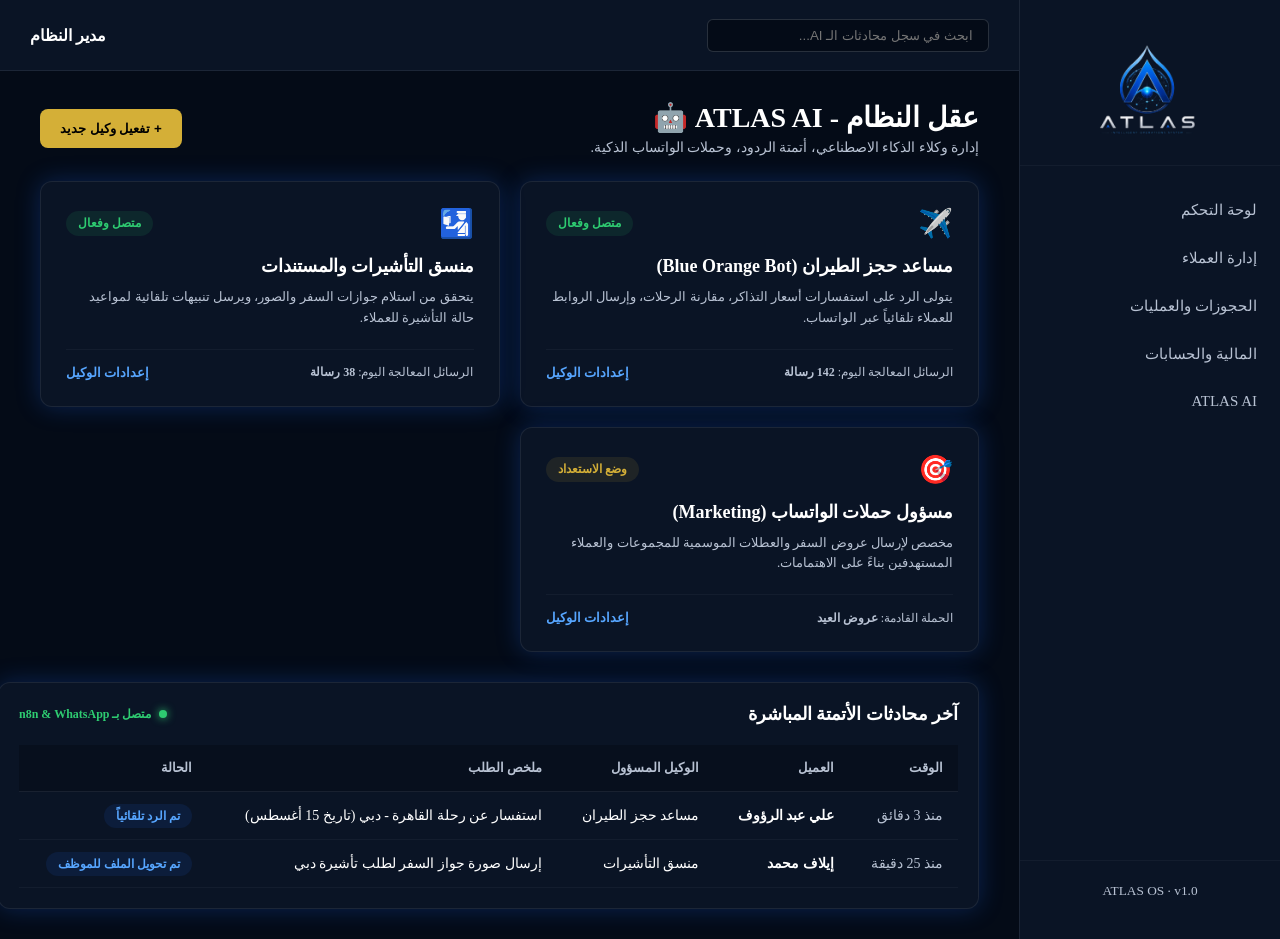
<file: ai-agents.html>
<!DOCTYPE html>
<html lang="ar" dir="rtl">
<head>
    <meta charset="UTF-8">
    <meta name="viewport" content="width=device-width, initial-scale=1.0">
    <title>ATLAS AI - نظام الذكاء الاصطناعي</title>
    
    <!-- ربط ملفات الـ CSS -->
    <link rel="stylesheet" href="assets/css/variables.css">
    <link rel="stylesheet" href="assets/css/layout.css">
    <link rel="stylesheet" href="assets/css/pages/ai-agents.css">
</head>
<body class="atlas-body">

    <div class="app-layout">

        <!-- القائمة الجانبية -->
     <!-- القائمة الجانبية الثابتة -->
        <aside class="sidebar">
            <div class="sidebar-header" style="padding-top: 20px;">
                <!-- الضغط على الشعار يوديك للواجهة الرئيسية (لوحة التحكم) -->
                <a href="index.html" style="display: block; text-align: center;">
                    <img src="assets/images/atlas-logo.png" alt="ATLAS Logo" style="max-width: 120px; height: auto; margin: 0 auto; display: block;">
                </a>
            </div>

            <nav class="sidebar-nav">
                <a href="dashboard.html" class="nav-item">لوحة التحكم</a>
                <a href="crm.html" class="nav-item">إدارة العملاء</a>
                <a href="bookings.html" class="nav-item">الحجوزات والعمليات</a>
                <a href="finance.html" class="nav-item">المالية والحسابات</a>
                <a href="ai-agents.html" class="nav-item">ATLAS AI</a>
            </nav>

            <div class="sidebar-footer">
                <small>ATLAS OS · v1.0</small>
            </div>
        </aside>

        <!-- المحتوى الرئيسي -->
        <main class="main-content">
            
            <!-- الشريط العلوي -->
            <header class="topbar">
                <div class="topbar-search">
                    <input type="text" placeholder="ابحث في سجل محادثات الـ AI...">
                </div>
                <div class="topbar-user">
                    <span>مدير النظام</span>
                </div>
            </header>

            <!-- مساحة العمل الخاصة بـ ATLAS AI -->
            <div class="workspace">
                
                <div class="page-header">
                    <div class="page-title">
                        <h1>عقل النظام - ATLAS AI 🤖</h1>
                        <p>إدارة وكلاء الذكاء الاصطناعي، أتمتة الردود، وحملات الواتساب الذكية.</p>
                    </div>
                    <button class="btn-primary">+ تفعيل وكيل جديد</button>
                </div>

                <!-- كروت حالة الوكلاء -->
                <div class="ai-agents-grid">
                    
                    <!-- وكيل خدمة العملاء والحجوزات -->
                    <div class="agent-card">
                        <div class="agent-header">
                            <span class="agent-icon">✈️</span>
                            <span class="status-badge active">متصل وفعال</span>
                        </div>
                        <h3>مساعد حجز الطيران (Blue Orange Bot)</h3>
                        <p>يتولى الرد على استفسارات أسعار التذاكر، مقارنة الرحلات، وإرسال الروابط للعملاء تلقائياً عبر الواتساب.</p>
                        <div class="agent-footer">
                            <small>الرسائل المعالجة اليوم: <strong>142 رسالة</strong></small>
                            <a href="#" class="action-link">إعدادات الوكيل</a>
                        </div>
                    </div>

                    <!-- وكيل التأشيرات والمتابعة -->
                    <div class="agent-card">
                        <div class="agent-header">
                            <span class="agent-icon">🛂</span>
                            <span class="status-badge active">متصل وفعال</span>
                        </div>
                        <h3>منسق التأشيرات والمستندات</h3>
                        <p>يتحقق من استلام جوازات السفر والصور، ويرسل تنبيهات تلقائية لمواعيد حالة التأشيرة للعملاء.</p>
                        <div class="agent-footer">
                            <small>الرسائل المعالجة اليوم: <strong>38 رسالة</strong></small>
                            <a href="#" class="action-link">إعدادات الوكيل</a>
                        </div>
                    </div>

                    <!-- وكيل الحملات والتسويق -->
                    <div class="agent-card">
                        <div class="agent-header">
                            <span class="agent-icon">🎯</span>
                            <span class="status-badge warning">وضع الاستعداد</span>
                        </div>
                        <h3>مسؤول حملات الواتساب (Marketing)</h3>
                        <p>مخصص لإرسال عروض السفر والعطلات الموسمية للمجموعات والعملاء المستهدفين بناءً على الاهتمامات.</p>
                        <div class="agent-footer">
                            <small>الحملة القادمة: <strong>عروض العيد</strong></small>
                            <a href="#" class="action-link">إعدادات الوكيل</a>
                        </div>
                    </div>

                </div>

                <!-- قسم سجل التفاعلات المباشرة مع الـ AI -->
                <div class="table-container" style="margin-top: 30px;">
                    <div class="table-header-flex">
                        <h3>آخر محادثات الأتمتة المباشرة</h3>
                        <span class="live-indicator"><span class="pulse-dot"></span> متصل بـ n8n & WhatsApp</span>
                    </div>

                    <table class="data-table">
                        <thead>
                            <tr>
                                <th>الوقت</th>
                                <th>العميل</th>
                                <th>الوكيل المسؤول</th>
                                <th>ملخص الطلب</th>
                                <th>الحالة</th>
                            </tr>
                        </thead>
                        <tbody>
                            <tr>
                                <td class="date-text">منذ 3 دقائق</td>
                                <td><strong>علي عبد الرؤوف</strong></td>
                                <td>مساعد حجز الطيران</td>
                                <td>استفسار عن رحلة القاهرة - دبي (تاريخ 15 أغسطس)</td>
                                <td><span class="status-badge success">تم الرد تلقائياً</span></td>
                            </tr>
                            <tr>
                                <td class="date-text">منذ 25 دقيقة</td>
                                <td><strong>إيلاف محمد</strong></td>
                                <td>منسق التأشيرات</td>
                                <td>إرسال صورة جواز السفر لطلب تأشيرة دبي</td>
                                <td><span class="status-badge success">تم تحويل الملف للموظف</span></td>
                            </tr>
                        </tbody>
                    </table>
                </div>

            </div>
        </main>
    </div>

</body>
</html>
</file>
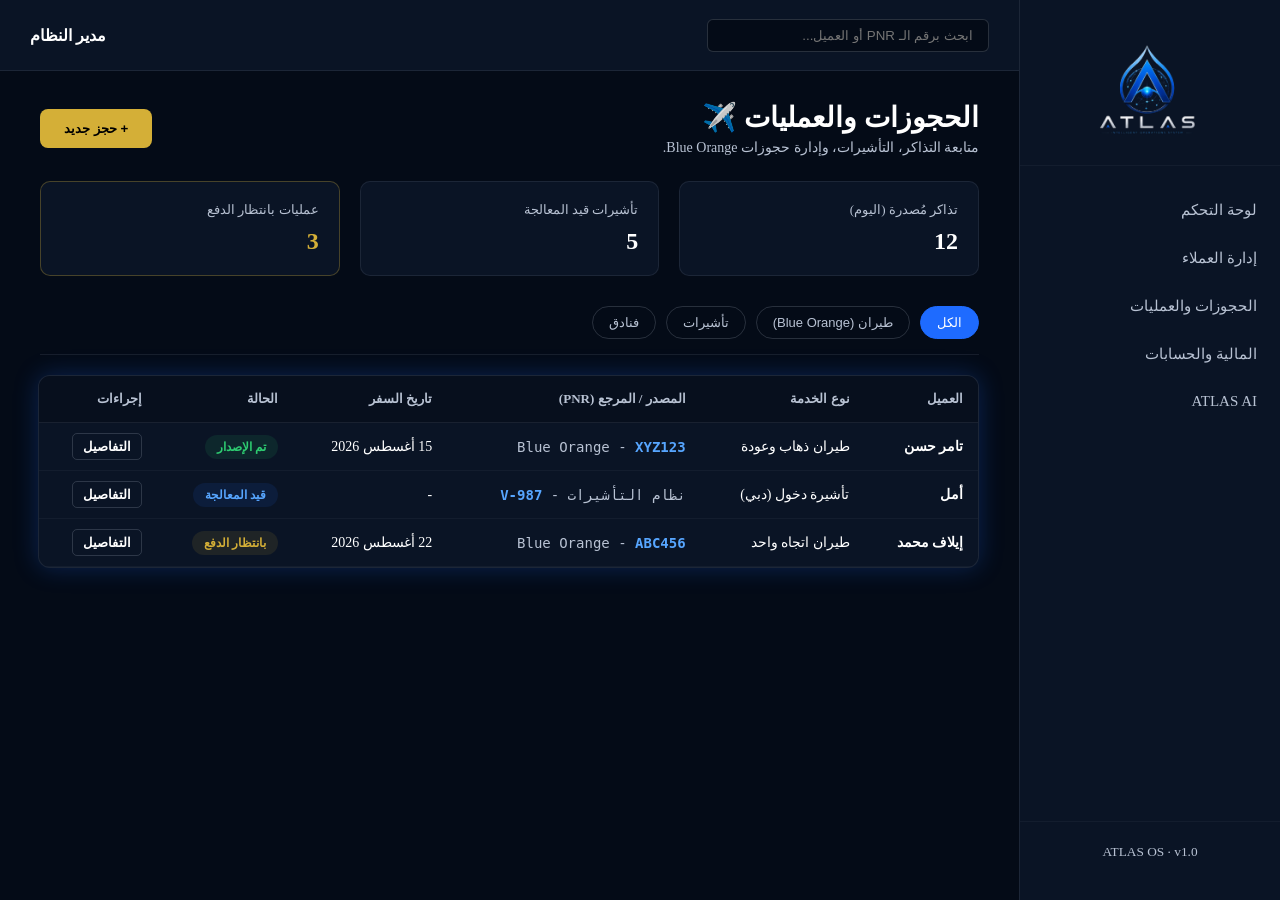
<file: bookings.html>
<!DOCTYPE html>
<html lang="ar" dir="rtl">
<head>
    <meta charset="UTF-8">
    <meta name="viewport" content="width=device-width, initial-scale=1.0">
    <title>الحجوزات والعمليات - ATLAS OS</title>
    
    <!-- ربط ملفات الـ CSS -->
    <link rel="stylesheet" href="assets/css/variables.css">
    <link rel="stylesheet" href="assets/css/layout.css">
    <link rel="stylesheet" href="assets/css/pages/bookings.css">
</head>
<body class="atlas-body">

    <div class="app-layout">

        <!-- القائمة الجانبية -->
       <!-- القائمة الجانبية الثابتة -->
        <aside class="sidebar">
            <div class="sidebar-header" style="padding-top: 20px;">
                <!-- الضغط على الشعار يوديك للواجهة الرئيسية (لوحة التحكم) -->
                <a href="index.html" style="display: block; text-align: center;">
                    <img src="assets/images/atlas-logo.png" alt="ATLAS Logo" style="max-width: 120px; height: auto; margin: 0 auto; display: block;">
                </a>
            </div>

            <nav class="sidebar-nav">
                <a href="dashboard.html" class="nav-item">لوحة التحكم</a>
                <a href="crm.html" class="nav-item">إدارة العملاء</a>
                <a href="bookings.html" class="nav-item">الحجوزات والعمليات</a>
                <a href="finance.html" class="nav-item">المالية والحسابات</a>
                <a href="ai-agents.html" class="nav-item">ATLAS AI</a>
            </nav>

            <div class="sidebar-footer">
                <small>ATLAS OS · v1.0</small>
            </div>
        </aside>
        <!-- المحتوى الرئيسي -->
        <main class="main-content">
            
            <!-- الشريط العلوي -->
            <header class="topbar">
                <div class="topbar-search">
                    <input type="text" placeholder="ابحث برقم الـ PNR أو العميل...">
                </div>
                <div class="topbar-user">
                    <span>مدير النظام</span>
                </div>
            </header>

            <!-- مساحة العمل الخاصة بالحجوزات -->
            <div class="workspace">
                
                <div class="page-header">
                    <div class="page-title">
                        <h1>الحجوزات والعمليات ✈️</h1>
                        <p>متابعة التذاكر، التأشيرات، وإدارة حجوزات Blue Orange.</p>
                    </div>
                    <button class="btn-primary">+ حجز جديد</button>
                </div>

                <!-- إحصائيات سريعة للحجوزات -->
                <div class="bookings-stats">
                    <div class="stat-card">
                        <span>تذاكر مُصدرة (اليوم)</span>
                        <strong>12</strong>
                    </div>
                    <div class="stat-card">
                        <span>تأشيرات قيد المعالجة</span>
                        <strong>5</strong>
                    </div>
                    <div class="stat-card alert">
                        <span>عمليات بانتظار الدفع</span>
                        <strong>3</strong>
                    </div>
                </div>

                <!-- تبويبات الفلترة (Tabs) -->
                <div class="bookings-tabs">
                    <button class="tab-btn active">الكل</button>
                    <button class="tab-btn">طيران (Blue Orange)</button>
                    <button class="tab-btn">تأشيرات</button>
                    <button class="tab-btn">فنادق</button>
                </div>

                <!-- جدول الحجوزات -->
                <div class="table-container">
                    <table class="data-table">
                        <thead>
                            <tr>
                                <th>العميل</th>
                                <th>نوع الخدمة</th>
                                <th>المصدر / المرجع (PNR)</th>
                                <th>تاريخ السفر</th>
                                <th>الحالة</th>
                                <th>إجراءات</th>
                            </tr>
                        </thead>
                        <tbody>
                            <tr>
                                <td><strong>تامر حسن</strong></td>
                                <td>طيران ذهاب وعودة</td>
                                <td class="pnr-text">Blue Orange - <span>XYZ123</span></td>
                                <td>15 أغسطس 2026</td>
                                <td><span class="status-badge success">تم الإصدار</span></td>
                                <td><a href="#" class="action-link">التفاصيل</a></td>
                            </tr>
                            <tr>
                                <td><strong>أمل</strong></td>
                                <td>تأشيرة دخول (دبي)</td>
                                <td class="pnr-text">نظام التأشيرات - <span>V-987</span></td>
                                <td>-</td>
                                <td><span class="status-badge pending">قيد المعالجة</span></td>
                                <td><a href="#" class="action-link">التفاصيل</a></td>
                            </tr>
                            <tr>
                                <td><strong>إيلاف محمد</strong></td>
                                <td>طيران اتجاه واحد</td>
                                <td class="pnr-text">Blue Orange - <span>ABC456</span></td>
                                <td>22 أغسطس 2026</td>
                                <td><span class="status-badge warning">بانتظار الدفع</span></td>
                                <td><a href="#" class="action-link">التفاصيل</a></td>
                            </tr>
                        </tbody>
                    </table>
                </div>

            </div>
        </main>
    </div>

</body>
</html>
</file>
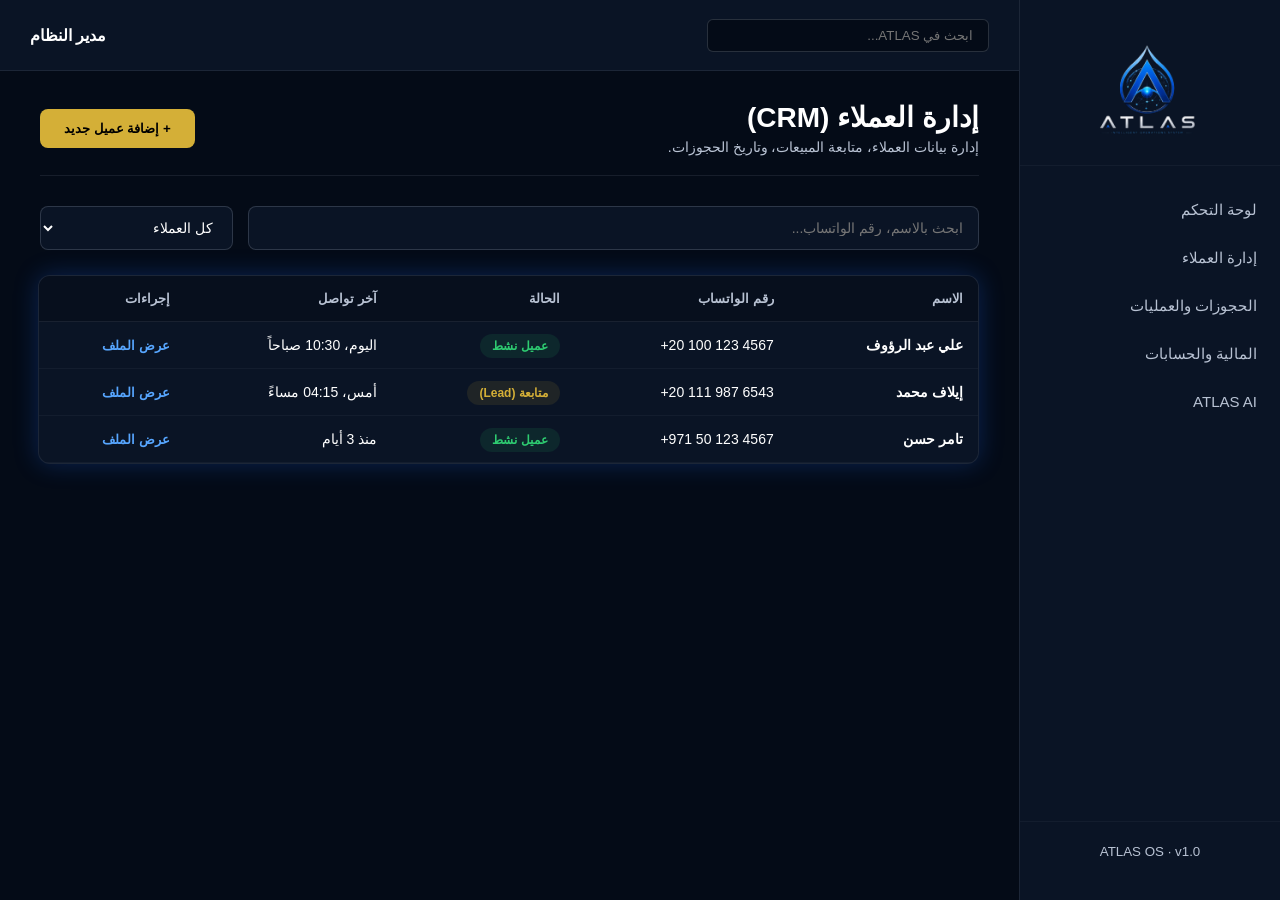
<file: crm.html>
<!DOCTYPE html>
<html lang="ar" dir="rtl">
<head>
    <meta charset="UTF-8">
    <meta name="viewport" content="width=device-width, initial-scale=1.0">
    <title>إدارة العملاء - ATLAS OS</title>
    
    <!-- ربط المتغيرات الأساسية -->
    <link rel="stylesheet" href="assets/css/variables.css">
    <!-- ربط هيكل النظام (القائمة والشريط العلوي) -->
    <link rel="stylesheet" href="assets/css/layout.css">
    <!-- ربط ملف تصميم الـ CRM -->
    <link rel="stylesheet" href="assets/css/pages/crm.css">
</head>
<body class="atlas-body">

    <!-- 🌌 الحاوية الرئيسية للنظام (تقسيم الشاشة لـ Sidebar ومحتوى) -->
    <div class="app-layout">

        <!-- 1. القائمة الجانبية الثابتة (Sidebar) -->
       <!-- القائمة الجانبية الثابتة -->
        <aside class="sidebar">
            <div class="sidebar-header" style="padding-top: 20px;">
                <!-- الضغط على الشعار يوديك للواجهة الرئيسية (لوحة التحكم) -->
                <a href="index.html" style="display: block; text-align: center;">
                    <img src="assets/images/atlas-logo.png" alt="ATLAS Logo" style="max-width: 120px; height: auto; margin: 0 auto; display: block;">
                </a>
            </div>

            <nav class="sidebar-nav">
                <a href="dashboard.html" class="nav-item">لوحة التحكم</a>
                <a href="crm.html" class="nav-item">إدارة العملاء</a>
                <a href="bookings.html" class="nav-item">الحجوزات والعمليات</a>
                <a href="finance.html" class="nav-item">المالية والحسابات</a>
                <a href="ai-agents.html" class="nav-item">ATLAS AI</a>
            </nav>

            <div class="sidebar-footer">
                <small>ATLAS OS · v1.0</small>
            </div>
        </aside>
        <!-- 2. المحتوى الرئيسي (الشريط العلوي ومساحة العمل) -->
        <main class="main-content">
            
            <!-- الشريط العلوي (Topbar) -->
            <header class="topbar">
                <div class="topbar-search">
                    <input type="text" placeholder="ابحث في ATLAS...">
                </div>
                <div class="topbar-user">
                    <span>مدير النظام</span>
                </div>
            </header>

            <!-- مساحة العمل الخاصة بالـ CRM -->
            <div class="workspace">
                
                <div class="crm-header">
                    <div class="crm-title">
                        <h1>إدارة العملاء (CRM)</h1>
                        <p>إدارة بيانات العملاء، متابعة المبيعات، وتاريخ الحجوزات.</p>
                    </div>
                    <button class="btn-primary">+ إضافة عميل جديد</button>
                </div>

                <div class="crm-filters">
                    <input type="text" placeholder="ابحث بالاسم، رقم الواتساب..." class="search-input">
                    <select class="filter-select">
                        <option value="all">كل العملاء</option>
                        <option value="active">عملاء نشطين (تم الحجز)</option>
                        <option value="lead">متابعة (Leads)</option>
                    </select>
                </div>

                <div class="table-container">
                    <table class="crm-table">
                        <thead>
                            <tr>
                                <th>الاسم</th>
                                <th>رقم الواتساب</th>
                                <th>الحالة</th>
                                <th>آخر تواصل</th>
                                <th>إجراءات</th>
                            </tr>
                        </thead>
                        <tbody>
                            <tr>
                                <td><strong>علي عبد الرؤوف</strong></td>
                                <td dir="ltr">+20 100 123 4567</td>
                                <td><span class="status-badge active">عميل نشط</span></td>
                                <td>اليوم، 10:30 صباحاً</td>
                                <td><a href="#" class="action-link">عرض الملف</a></td>
                            </tr>
                            <tr>
                                <td><strong>إيلاف محمد</strong></td>
                                <td dir="ltr">+20 111 987 6543</td>
                                <td><span class="status-badge lead">متابعة (Lead)</span></td>
                                <td>أمس، 04:15 مساءً</td>
                                <td><a href="#" class="action-link">عرض الملف</a></td>
                            </tr>
                            <tr>
                                <td><strong>تامر حسن</strong></td>
                                <td dir="ltr">+971 50 123 4567</td>
                                <td><span class="status-badge active">عميل نشط</span></td>
                                <td>منذ 3 أيام</td>
                                <td><a href="#" class="action-link">عرض الملف</a></td>
                            </tr>
                        </tbody>
                    </table>
                </div>

            </div>
        </main>
    </div>

</body>
</html>
</file>
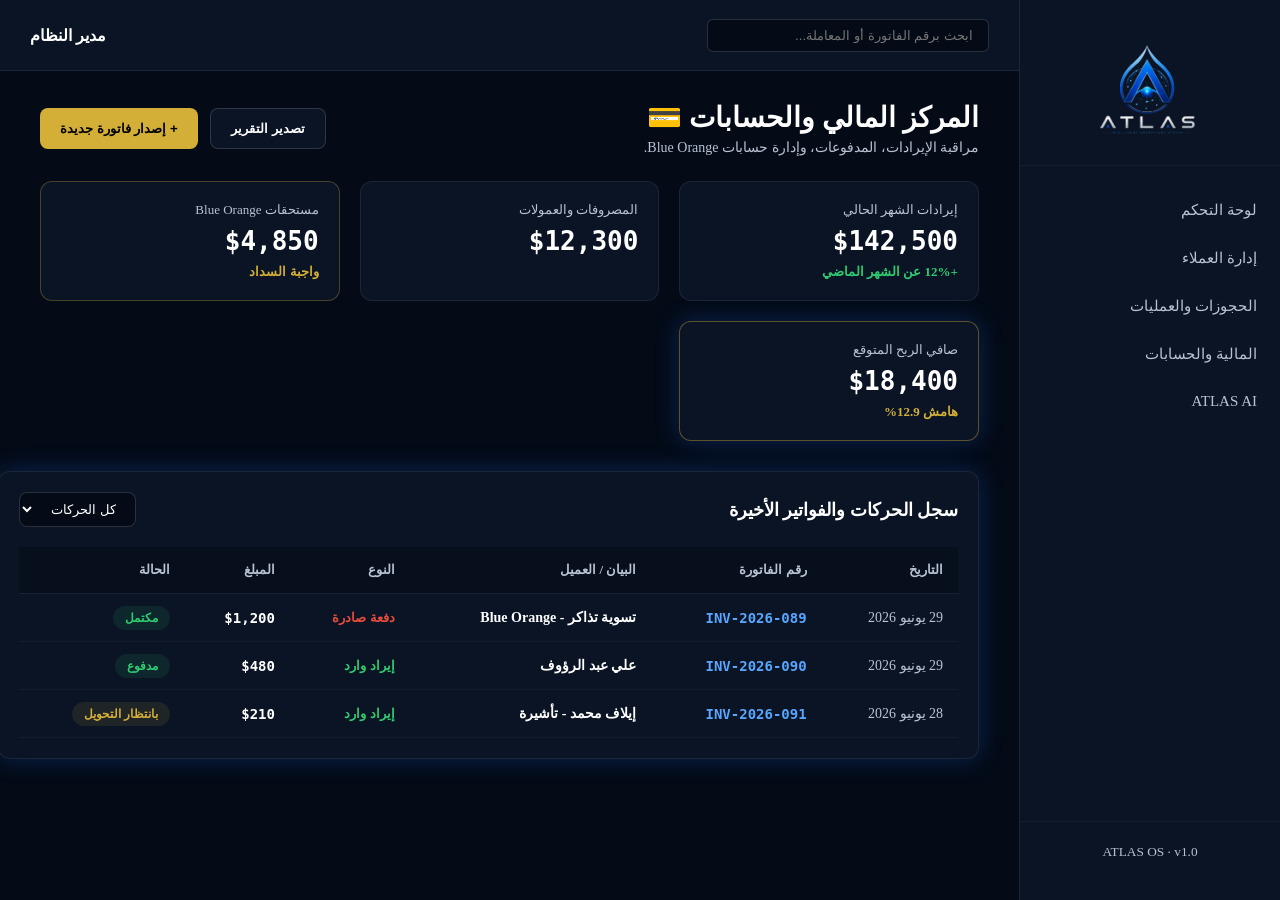
<file: finance.html>
<!DOCTYPE html>
<html lang="ar" dir="rtl">
<head>
    <meta charset="UTF-8">
    <meta name="viewport" content="width=device-width, initial-scale=1.0">
    <title>المالية والحسابات - ATLAS OS</title>
    
    <!-- ربط ملفات الـ CSS -->
    <link rel="stylesheet" href="assets/css/variables.css">
    <link rel="stylesheet" href="assets/css/layout.css">
    <link rel="stylesheet" href="assets/css/pages/finance.css">
</head>
<body class="atlas-body">

    <div class="app-layout">

        <!-- القائمة الجانبية -->
       <!-- القائمة الجانبية الثابتة -->
        <aside class="sidebar">
            <div class="sidebar-header" style="padding-top: 20px;">
                <!-- الضغط على الشعار يوديك للواجهة الرئيسية (لوحة التحكم) -->
                <a href="index.html" style="display: block; text-align: center;">
                    <img src="assets/images/atlas-logo.png" alt="ATLAS Logo" style="max-width: 120px; height: auto; margin: 0 auto; display: block;">
                </a>
            </div>

            <nav class="sidebar-nav">
                <a href="dashboard.html" class="nav-item">لوحة التحكم</a>
                <a href="crm.html" class="nav-item">إدارة العملاء</a>
                <a href="bookings.html" class="nav-item">الحجوزات والعمليات</a>
                <a href="finance.html" class="nav-item">المالية والحسابات</a>
                <a href="ai-agents.html" class="nav-item">ATLAS AI</a>
            </nav>

            <div class="sidebar-footer">
                <small>ATLAS OS · v1.0</small>
            </div>
        </aside>

        <!-- المحتوى الرئيسي -->
        <main class="main-content">
            
            <!-- الشريط العلوي -->
            <header class="topbar">
                <div class="topbar-search">
                    <input type="text" placeholder="ابحث برقم الفاتورة أو المعاملة...">
                </div>
                <div class="topbar-user">
                    <span>مدير النظام</span>
                </div>
            </header>

            <!-- مساحة العمل الخاصة بالمالية -->
            <div class="workspace">
                
                <div class="page-header">
                    <div class="page-title">
                        <h1>المركز المالي والحسابات 💳</h1>
                        <p>مراقبة الإيرادات، المدفوعات، وإدارة حسابات Blue Orange.</p>
                    </div>
                    <div class="header-actions">
                        <button class="btn-secondary">تصدير التقرير</button>
                        <button class="btn-primary">+ إصدار فاتورة جديدة</button>
                    </div>
                </div>

                <!-- المؤشرات المالية (KPIs) -->
                <div class="finance-stats">
                    <div class="stat-card">
                        <span>إيرادات الشهر الحالي</span>
                        <strong>$142,500</strong>
                        <span class="trend positive">+12% عن الشهر الماضي</span>
                    </div>
                    <div class="stat-card">
                        <span>المصروفات والعمولات</span>
                        <strong>$12,300</strong>
                    </div>
                    <div class="stat-card alert">
                        <span>مستحقات Blue Orange</span>
                        <strong>$4,850</strong>
                        <span class="trend warning">واجبة السداد</span>
                    </div>
                    <div class="stat-card gold">
                        <span>صافي الربح المتوقع</span>
                        <strong>$18,400</strong>
                        <span class="trend gold">هامش 12.9%</span>
                    </div>
                </div>

                <!-- جدول الحركات المالية والفواتير -->
                <div class="table-container">
                    <div class="table-header-flex">
                        <h3>سجل الحركات والفواتير الأخيرة</h3>
                        <select class="filter-select">
                            <option>كل الحركات</option>
                            <option>مقبوضات</option>
                            <option>مدفوعات</option>
                        </select>
                    </div>

                    <table class="data-table">
                        <thead>
                            <tr>
                                <th>التاريخ</th>
                                <th>رقم الفاتورة</th>
                                <th>البيان / العميل</th>
                                <th>النوع</th>
                                <th>المبلغ</th>
                                <th>الحالة</th>
                            </tr>
                        </thead>
                        <tbody>
                            <tr>
                                <td class="date-text">29 يونيو 2026</td>
                                <td class="pnr-text">INV-2026-089</td>
                                <td><strong>تسوية تذاكر - Blue Orange</strong></td>
                                <td><span class="text-rose">دفعة صادرة</span></td>
                                <td class="amount-text">$1,200</td>
                                <td><span class="status-badge success">مكتمل</span></td>
                            </tr>
                            <tr>
                                <td class="date-text">29 يونيو 2026</td>
                                <td class="pnr-text">INV-2026-090</td>
                                <td><strong>علي عبد الرؤوف</strong></td>
                                <td><span class="text-emerald">إيراد وارد</span></td>
                                <td class="amount-text">$480</td>
                                <td><span class="status-badge success">مدفوع</span></td>
                            </tr>
                            <tr>
                                <td class="date-text">28 يونيو 2026</td>
                                <td class="pnr-text">INV-2026-091</td>
                                <td><strong>إيلاف محمد - تأشيرة</strong></td>
                                <td><span class="text-emerald">إيراد وارد</span></td>
                                <td class="amount-text">$210</td>
                                <td><span class="status-badge warning">بانتظار التحويل</span></td>
                            </tr>
                        </tbody>
                    </table>
                </div>

            </div>
        </main>
    </div>

</body>
</html>
</file>
<file: assets/css/variables.css>
/* ======================================================
   ATLAS Design System
   Variables v1.0
====================================================== */

:root{

    /* Primary Colors */

    --bg-primary:#040B17;
    --bg-secondary:#0A1425;

    /* Brand */

    --atlas-blue:#1E6BFF;
    --atlas-blue-light:#57A6FF;

    --atlas-gold:#D4AF37;

    /* Text */

    --text-primary:#FFFFFF;
    --text-secondary:#B8C2D3;

    /* Shadows */

    --shadow-soft:0 0 25px rgba(30,107,255,.25);

}
</file>
<file: assets/css/layout.css>
/* ======================================================
   ATLAS OS - Global Layout (Sidebar & Topbar)
====================================================== */

.atlas-body {
    margin: 0;
    padding: 0;
    background-color: var(--bg-primary);
    color: var(--text-primary);
}

.app-layout {
    display: flex;
    min-height: 100vh;
}

/* ================= القائمة الجانبية ================= */
.sidebar {
    width: 260px;
    background-color: var(--bg-secondary);
    border-left: 1px solid rgba(184, 194, 211, 0.1);
    display: flex;
    flex-direction: column;
    padding: 20px 0;
    flex-shrink: 0; /* لمنع انكماش القائمة */
}

.sidebar-header {
    padding: 0 20px 30px;
    text-align: center;
    border-bottom: 1px solid rgba(184, 194, 211, 0.05);
    margin-bottom: 20px;
}

.sidebar-brand {
    color: var(--text-primary);
    margin: 0 0 5px;
    font-size: 24px;
    letter-spacing: 2px;
}

.sidebar-subtitle {
    color: var(--atlas-gold);
    font-size: 12px;
}

.sidebar-nav {
    display: flex;
    flex-direction: column;
    flex-grow: 1;
}

.nav-item {
    padding: 15px 20px;
    color: var(--text-secondary);
    text-decoration: none;
    font-size: 15px;
    transition: 0.3s;
    border-right: 3px solid transparent;
}

.nav-item:hover, .nav-item.active {
    background-color: rgba(30, 107, 255, 0.05);
    color: var(--text-primary);
    border-right-color: var(--atlas-blue-light);
}

.sidebar-footer {
    padding: 20px;
    text-align: center;
    color: var(--text-secondary);
    border-top: 1px solid rgba(184, 194, 211, 0.05);
}

/* ================= المحتوى الرئيسي ================= */
.main-content {
    flex-grow: 1;
    display: flex;
    flex-direction: column;
    background-color: var(--bg-primary);
    overflow-x: hidden;
}

/* ================= الشريط العلوي ================= */
.topbar {
    height: 70px;
    background-color: var(--bg-secondary);
    border-bottom: 1px solid rgba(184, 194, 211, 0.1);
    display: flex;
    justify-content: space-between;
    align-items: center;
    padding: 0 30px;
}

.topbar-search input {
    background-color: var(--bg-primary);
    border: 1px solid rgba(184, 194, 211, 0.2);
    padding: 8px 15px;
    border-radius: 6px;
    color: var(--text-primary);
    width: 250px;
}

.topbar-search input:focus {
    outline: none;
    border-color: var(--atlas-blue-light);
}

.topbar-user {
    color: var(--text-primary);
    font-weight: bold;
    display: flex;
    align-items: center;
    gap: 10px;
}
</file>
<file: assets/css/pages/ai-agents.css>
/* ======================================================
   ATLAS OS - AI Agents & Automation Styles
====================================================== */

.workspace {
    padding: 30px 40px;
    width: 100%;
    flex-grow: 1;
    box-sizing: border-box;
}

.page-header {
    display: flex;
    justify-content: space-between;
    align-items: center;
    margin-bottom: 25px;
}

.page-title h1 {
    font-size: 28px;
    margin: 0 0 5px 0;
    color: var(--text-primary);
}

.page-title p {
    font-size: 14px;
    color: var(--text-secondary);
    margin: 0;
}

.btn-primary {
    background-color: var(--atlas-gold);
    color: #000;
    border: none;
    padding: 12px 20px;
    border-radius: 8px;
    font-weight: bold;
    cursor: pointer;
    transition: 0.3s;
}

.btn-primary:hover {
    background-color: #FFF;
    box-shadow: 0 0 15px rgba(212, 175, 55, 0.4);
}

/* شبكة كروت الوكلاء */
.ai-agents-grid {
    display: grid;
    grid-template-columns: repeat(auto-fit, minmax(300px, 1fr));
    gap: 20px;
}

.agent-card {
    background-color: var(--bg-secondary);
    border: 1px solid rgba(184, 194, 211, 0.1);
    border-radius: 12px;
    padding: 25px;
    display: flex;
    flex-direction: column;
    justify-content: space-between;
    transition: 0.3s;
    box-shadow: var(--shadow-soft);
}

.agent-card:hover {
    border-color: rgba(30, 107, 255, 0.4);
    transform: translateY(-3px);
}

.agent-header {
    display: flex;
    justify-content: space-between;
    align-items: center;
    margin-bottom: 15px;
}

.agent-icon {
    font-size: 28px;
}

.agent-card h3 {
    color: var(--text-primary);
    font-size: 18px;
    margin: 0 0 10px 0;
}

.agent-card p {
    color: var(--text-secondary);
    font-size: 13px;
    line-height: 1.6;
    margin: 0 0 20px 0;
}

.agent-footer {
    border-top: 1px solid rgba(184, 194, 211, 0.05);
    padding-top: 15px;
    display: flex;
    justify-content: space-between;
    align-items: center;
}

.agent-footer small {
    color: var(--text-secondary);
    font-size: 12px;
}

.action-link {
    color: var(--atlas-blue-light);
    text-decoration: none;
    font-weight: bold;
    font-size: 13px;
    transition: 0.3s;
}

.action-link:hover {
    color: #FFF;
    text-decoration: underline;
}

/* مؤشر الاتصال المباشر */
.live-indicator {
    display: flex;
    align-items: center;
    gap: 8px;
    font-size: 12px;
    color: #2ecc71;
    font-weight: bold;
}

.pulse-dot {
    width: 8px;
    height: 8px;
    background-color: #2ecc71;
    border-radius: 50%;
    box-shadow: 0 0 8px #2ecc71;
    animation: pulse 1.5s infinite;
}

@keyframes pulse {
    0% { transform: scale(0.95); opacity: 0.8; }
    50% { transform: scale(1.2); opacity: 1; }
    100% { transform: scale(0.95); opacity: 0.8; }
}

/* الجدول والتنسيقات المشتركة */
.table-container {
    background-color: var(--bg-secondary);
    border-radius: 12px;
    border: 1px solid rgba(184, 194, 211, 0.1);
    overflow-x: auto;
    width: 100%;
    box-shadow: var(--shadow-soft);
    padding: 20px;
}

.table-header-flex {
    display: flex;
    justify-content: space-between;
    align-items: center;
    margin-bottom: 20px;
}

.table-header-flex h3 {
    margin: 0;
    font-size: 18px;
    color: var(--text-primary);
}

.data-table {
    width: 100%;
    border-collapse: collapse;
    text-align: right;
}

.data-table th {
    background-color: rgba(4, 11, 23, 0.5);
    color: var(--text-secondary);
    font-size: 13px;
    padding: 15px;
    border-bottom: 1px solid rgba(184, 194, 211, 0.1);
}

.data-table td {
    padding: 15px;
    border-bottom: 1px solid rgba(184, 194, 211, 0.05);
    font-size: 14px;
}

.data-table tr:hover {
    background-color: rgba(30, 107, 255, 0.05);
}

.date-text { color: var(--text-secondary); font-size: 13px; }

.status-badge {
    padding: 5px 12px;
    border-radius: 20px;
    font-size: 12px;
    font-weight: bold;
}

.status-badge.active { background-color: rgba(46, 204, 113, 0.1); color: #2ecc71; }
.status-badge.warning { background-color: rgba(212, 175, 55, 0.1); color: var(--atlas-gold); }
.status-badge.success { background-color: rgba(30, 107, 255, 0.1); color: var(--atlas-blue-light); }
</file>
<file: assets/css/pages/bookings.css>
/* ======================================================
   ATLAS OS - Bookings & Operations Styles
====================================================== */

.workspace {
    padding: 30px 40px;
    width: 100%;
    flex-grow: 1;
    box-sizing: border-box;
}

/* رأس الصفحة */
.page-header {
    display: flex;
    justify-content: space-between;
    align-items: center;
    margin-bottom: 25px;
}

.page-title h1 {
    font-size: 28px;
    margin: 0 0 5px 0;
    color: var(--text-primary);
}

.page-title p {
    font-size: 14px;
    color: var(--text-secondary);
    margin: 0;
}

.btn-primary {
    background-color: var(--atlas-gold);
    color: #000;
    border: none;
    padding: 12px 24px;
    border-radius: 8px;
    font-weight: bold;
    cursor: pointer;
    transition: 0.3s;
}

.btn-primary:hover {
    background-color: #FFF;
    box-shadow: 0 0 15px rgba(212, 175, 55, 0.4);
}

/* كروت الإحصائيات */
.bookings-stats {
    display: flex;
    gap: 20px;
    margin-bottom: 30px;
}

.stat-card {
    background-color: var(--bg-secondary);
    border: 1px solid rgba(184, 194, 211, 0.1);
    border-radius: 10px;
    padding: 20px;
    flex: 1;
    display: flex;
    flex-direction: column;
    gap: 10px;
}

.stat-card span {
    font-size: 13px;
    color: var(--text-secondary);
}

.stat-card strong {
    font-size: 24px;
    color: var(--text-primary);
}

.stat-card.alert {
    border-color: rgba(212, 175, 55, 0.3);
}

.stat-card.alert strong {
    color: var(--atlas-gold);
}

/* التبويبات (Tabs) */
.bookings-tabs {
    display: flex;
    gap: 10px;
    margin-bottom: 20px;
    border-bottom: 1px solid rgba(184, 194, 211, 0.1);
    padding-bottom: 15px;
}

.tab-btn {
    background: transparent;
    border: 1px solid rgba(184, 194, 211, 0.2);
    color: var(--text-secondary);
    padding: 8px 16px;
    border-radius: 20px;
    cursor: pointer;
    font-size: 13px;
    transition: 0.3s;
}

.tab-btn:hover {
    border-color: var(--atlas-blue-light);
    color: var(--text-primary);
}

.tab-btn.active {
    background-color: var(--atlas-blue);
    border-color: var(--atlas-blue);
    color: #FFF;
}

/* الجدول */
.table-container {
    background-color: var(--bg-secondary);
    border-radius: 12px;
    border: 1px solid rgba(184, 194, 211, 0.1);
    overflow-x: auto;
    width: 100%;
    box-shadow: var(--shadow-soft);
}

.data-table {
    width: 100%;
    border-collapse: collapse;
    text-align: right;
}

.data-table th {
    background-color: rgba(4, 11, 23, 0.5);
    color: var(--text-secondary);
    font-size: 13px;
    padding: 15px;
    border-bottom: 1px solid rgba(184, 194, 211, 0.1);
}

.data-table td {
    padding: 15px;
    border-bottom: 1px solid rgba(184, 194, 211, 0.05);
    font-size: 14px;
}

.data-table tr:hover {
    background-color: rgba(30, 107, 255, 0.05);
}

.pnr-text {
    font-family: monospace;
    font-size: 12px;
    color: var(--text-secondary);
}

.pnr-text span {
    color: var(--atlas-blue-light);
    font-weight: bold;
    font-size: 14px;
}

/* الحالات */
.status-badge {
    padding: 5px 12px;
    border-radius: 20px;
    font-size: 12px;
    font-weight: bold;
}

.status-badge.success {
    background-color: rgba(46, 204, 113, 0.1);
    color: #2ecc71;
}

.status-badge.pending {
    background-color: rgba(30, 107, 255, 0.1);
    color: var(--atlas-blue-light);
}

.status-badge.warning {
    background-color: rgba(212, 175, 55, 0.1);
    color: var(--atlas-gold);
}

.action-link {
    color: var(--text-primary);
    text-decoration: none;
    font-weight: bold;
    font-size: 13px;
    border: 1px solid rgba(184, 194, 211, 0.2);
    padding: 5px 10px;
    border-radius: 5px;
    transition: 0.3s;
}

.action-link:hover {
    background-color: var(--atlas-blue);
    border-color: var(--atlas-blue);
}
</file>
<file: assets/css/pages/crm.css>
/* ======================================================
   ATLAS OS - CRM Page Styles
====================================================== */

body {
    background-color: var(--bg-primary);
    color: var(--text-primary);
    font-family: 'Segoe UI', Tahoma, Geneva, Verdana, sans-serif;
    margin: 0;
    padding: 20px;
}
   .workspace {
    padding: 30px 40px; /* تظبيط الهوامش الداخلية */
    width: 100%;
    flex-grow: 1;
    box-sizing: border-box; /* لمنع خروج المحتوى عن الشاشة */

}

/* رأس الصفحة */
.crm-header {
    display: flex;
    justify-content: space-between;
    align-items: center;
    margin-bottom: 30px;
    border-bottom: 1px solid rgba(184, 194, 211, 0.1);
    padding-bottom: 20px;
}

.crm-title h1 {
    font-size: 28px;
    margin: 0 0 5px 0;
    color: var(--text-primary);
}

.crm-title p {
    font-size: 14px;
    color: var(--text-secondary);
    margin: 0;
}

.btn-primary {
    background-color: var(--atlas-gold);
    color: #000;
    border: none;
    padding: 12px 24px;
    border-radius: 8px;
    font-weight: bold;
    cursor: pointer;
    transition: 0.3s;
}

.btn-primary:hover {
    background-color: #FFF;
    box-shadow: 0 0 15px rgba(212, 175, 55, 0.4);
}

/* الفلترة والبحث */
.crm-filters {
    display: flex;
    gap: 15px;
    margin-bottom: 25px;
}

.search-input, .filter-select {
    background-color: var(--bg-secondary);
    border: 1px solid rgba(184, 194, 211, 0.2);
    color: var(--text-primary);
    padding: 12px 15px;
    border-radius: 8px;
    font-size: 14px;
}

.search-input {
    flex-grow: 1;
}

.search-input:focus, .filter-select:focus {
    outline: none;
    border-color: var(--atlas-blue-light);
}

/* جدول العملاء */
.table-container {
    background-color: var(--bg-secondary);
    border-radius: 12px;
    border: 1px solid rgba(184, 194, 211, 0.1);
    overflow-x: auto;
    width: 100%; /* إجبار الجدول على ملء المساحة */
    box-shadow: var(--shadow-soft);
}

.crm-table {
    width: 100%;
    border-collapse: collapse;
    text-align: right;
}

.crm-table th {
    background-color: rgba(4, 11, 23, 0.5);
    color: var(--text-secondary);
    font-size: 13px;
    padding: 15px;
    border-bottom: 1px solid rgba(184, 194, 211, 0.1);
}

.crm-table td {
    padding: 15px;
    border-bottom: 1px solid rgba(184, 194, 211, 0.05);
    font-size: 14px;
}

.crm-table tr:hover {
    background-color: rgba(30, 107, 255, 0.05);
}

/* حالات العملاء (Badges) */
.status-badge {
    padding: 5px 12px;
    border-radius: 20px;
    font-size: 12px;
    font-weight: bold;
}

.status-badge.active {
    background-color: rgba(46, 204, 113, 0.1);
    color: #2ecc71;
}

.status-badge.lead {
    background-color: rgba(212, 175, 55, 0.1);
    color: var(--atlas-gold);
}

/* رابط الإجراءات */
.action-link {
    color: var(--atlas-blue-light);
    text-decoration: none;
    font-weight: bold;
    font-size: 13px;
}

.action-link:hover {
    text-decoration: underline;
    color: #FFF;
}
</file>
<file: assets/css/pages/finance.css>
/* ======================================================
   ATLAS OS - Finance & Accounts Styles
====================================================== */

.workspace {
    padding: 30px 40px;
    width: 100%;
    flex-grow: 1;
    box-sizing: border-box;
}

.page-header {
    display: flex;
    justify-content: space-between;
    align-items: center;
    margin-bottom: 25px;
}

.page-title h1 {
    font-size: 28px;
    margin: 0 0 5px 0;
    color: var(--text-primary);
}

.page-title p {
    font-size: 14px;
    color: var(--text-secondary);
    margin: 0;
}

.header-actions {
    display: flex;
    gap: 12px;
}

.btn-primary {
    background-color: var(--atlas-gold);
    color: #000;
    border: none;
    padding: 12px 20px;
    border-radius: 8px;
    font-weight: bold;
    cursor: pointer;
    transition: 0.3s;
}

.btn-primary:hover {
    background-color: #FFF;
    box-shadow: 0 0 15px rgba(212, 175, 55, 0.4);
}

.btn-secondary {
    background-color: var(--bg-secondary);
    color: var(--text-primary);
    border: 1px solid rgba(184, 194, 211, 0.2);
    padding: 12px 20px;
    border-radius: 8px;
    font-weight: bold;
    cursor: pointer;
    transition: 0.3s;
}

.btn-secondary:hover {
    border-color: var(--atlas-blue-light);
}

/* الكروت المالية */
.finance-stats {
    display: grid;
    grid-template-columns: repeat(auto-fit, minmax(220px, 1fr));
    gap: 20px;
    margin-bottom: 30px;
}

.stat-card {
    background-color: var(--bg-secondary);
    border: 1px solid rgba(184, 194, 211, 0.1);
    border-radius: 12px;
    padding: 20px;
    display: flex;
    flex-direction: column;
    gap: 8px;
}

.stat-card span {
    font-size: 13px;
    color: var(--text-secondary);
}

.stat-card strong {
    font-size: 26px;
    color: var(--text-primary);
    font-family: monospace;
}

.trend {
    font-size: 12px;
    font-weight: bold;
}

.trend.positive { color: #2ecc71; }
.trend.warning { color: var(--atlas-gold); }
.trend.gold { color: var(--atlas-gold); }

.stat-card.alert {
    border-color: rgba(212, 175, 55, 0.3);
}

.stat-card.gold {
    border-color: rgba(212, 175, 55, 0.4);
    box-shadow: var(--shadow-soft);
}

/* الجدول وتنسيقاته */
.table-container {
    background-color: var(--bg-secondary);
    border-radius: 12px;
    border: 1px solid rgba(184, 194, 211, 0.1);
    overflow-x: auto;
    width: 100%;
    box-shadow: var(--shadow-soft);
    padding: 20px;
}

.table-header-flex {
    display: flex;
    justify-content: space-between;
    align-items: center;
    margin-bottom: 20px;
}

.table-header-flex h3 {
    margin: 0;
    font-size: 18px;
    color: var(--text-primary);
}

.filter-select {
    background-color: var(--bg-primary);
    border: 1px solid rgba(184, 194, 211, 0.2);
    color: var(--text-primary);
    padding: 8px 15px;
    border-radius: 8px;
    font-size: 13px;
}

.data-table {
    width: 100%;
    border-collapse: collapse;
    text-align: right;
}

.data-table th {
    background-color: rgba(4, 11, 23, 0.5);
    color: var(--text-secondary);
    font-size: 13px;
    padding: 15px;
    border-bottom: 1px solid rgba(184, 194, 211, 0.1);
}

.data-table td {
    padding: 15px;
    border-bottom: 1px solid rgba(184, 194, 211, 0.05);
    font-size: 14px;
}

.data-table tr:hover {
    background-color: rgba(30, 107, 255, 0.05);
}

.date-text { color: var(--text-secondary); font-size: 13px; }
.pnr-text { font-family: monospace; color: var(--atlas-blue-light); font-weight: bold; }
.amount-text { font-family: monospace; font-weight: bold; font-size: 15px; }

.text-rose { color: #e74c3c; font-weight: bold; font-size: 13px; }
.text-emerald { color: #2ecc71; font-weight: bold; font-size: 13px; }

.status-badge {
    padding: 5px 12px;
    border-radius: 20px;
    font-size: 12px;
    font-weight: bold;
}

.status-badge.success {
    background-color: rgba(46, 204, 113, 0.1);
    color: #2ecc71;
}

.status-badge.warning {
    background-color: rgba(212, 175, 55, 0.1);
    color: var(--atlas-gold);
}
</file>
